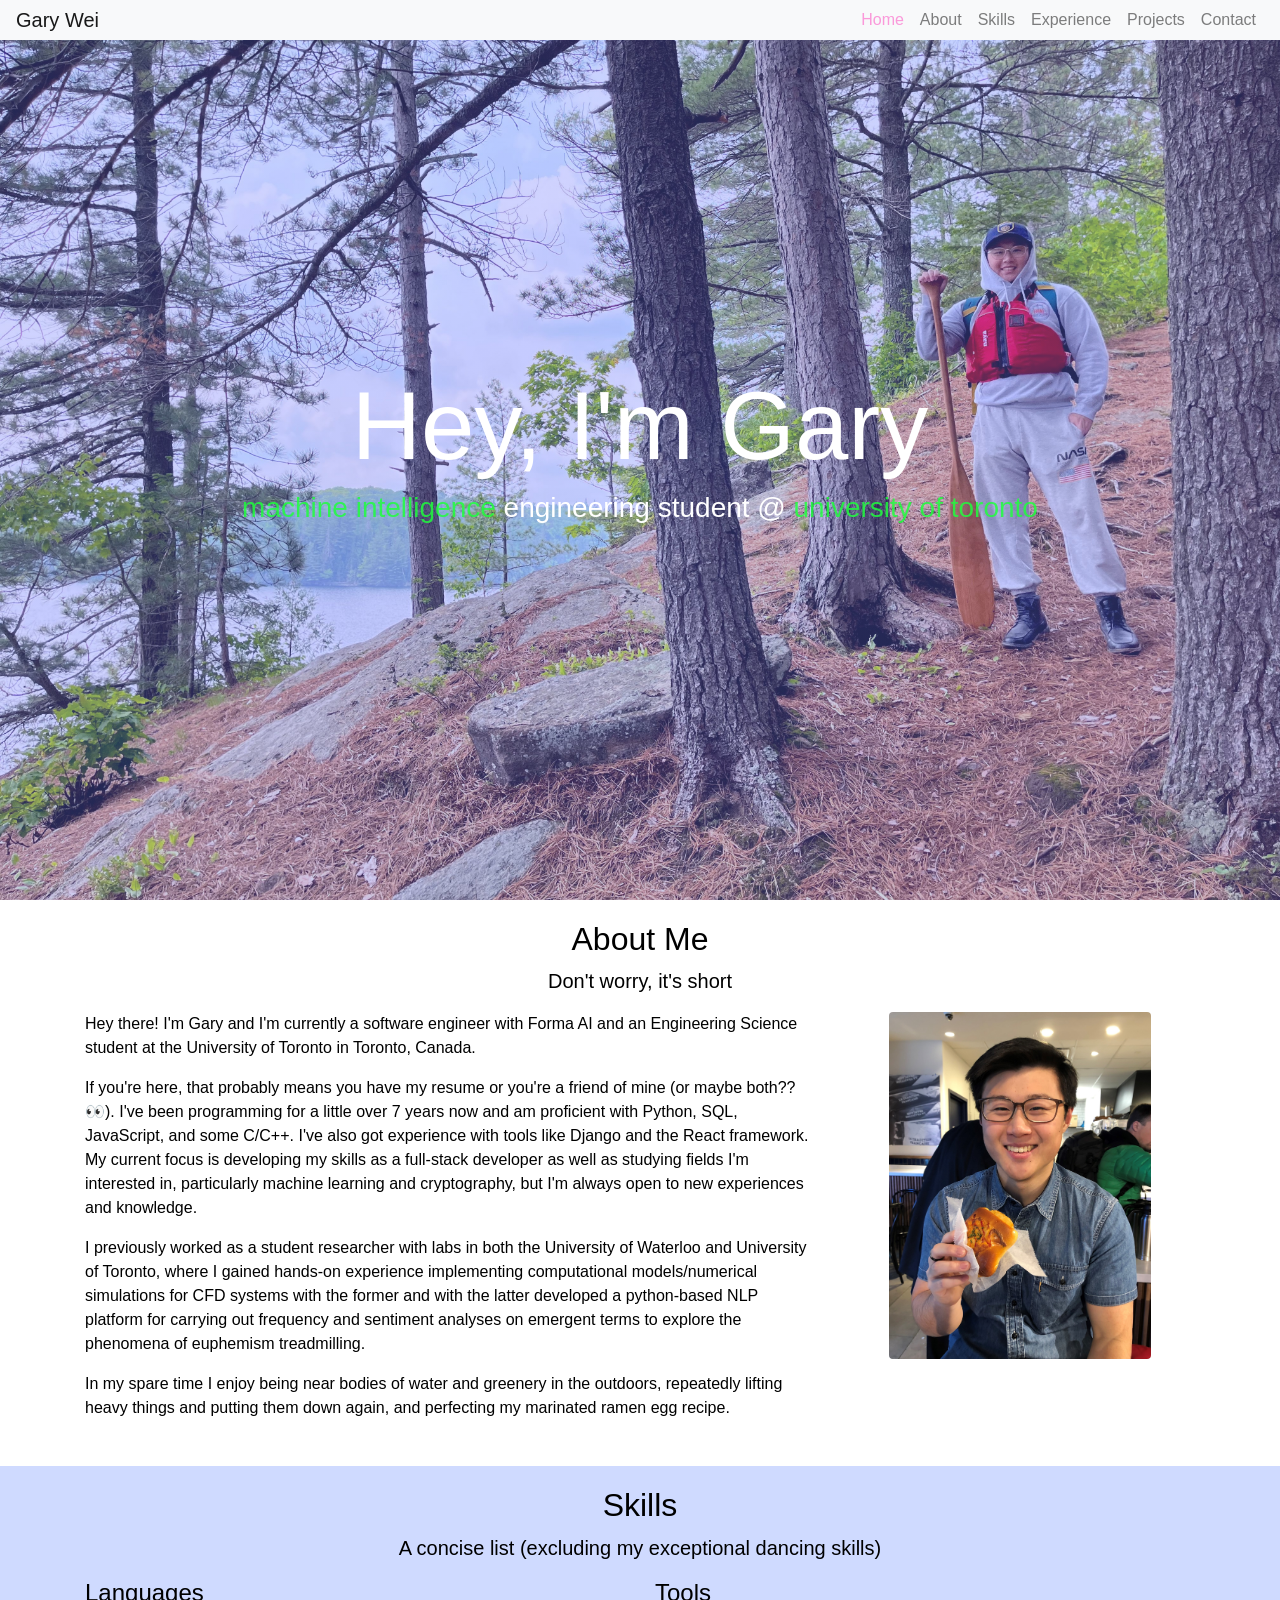
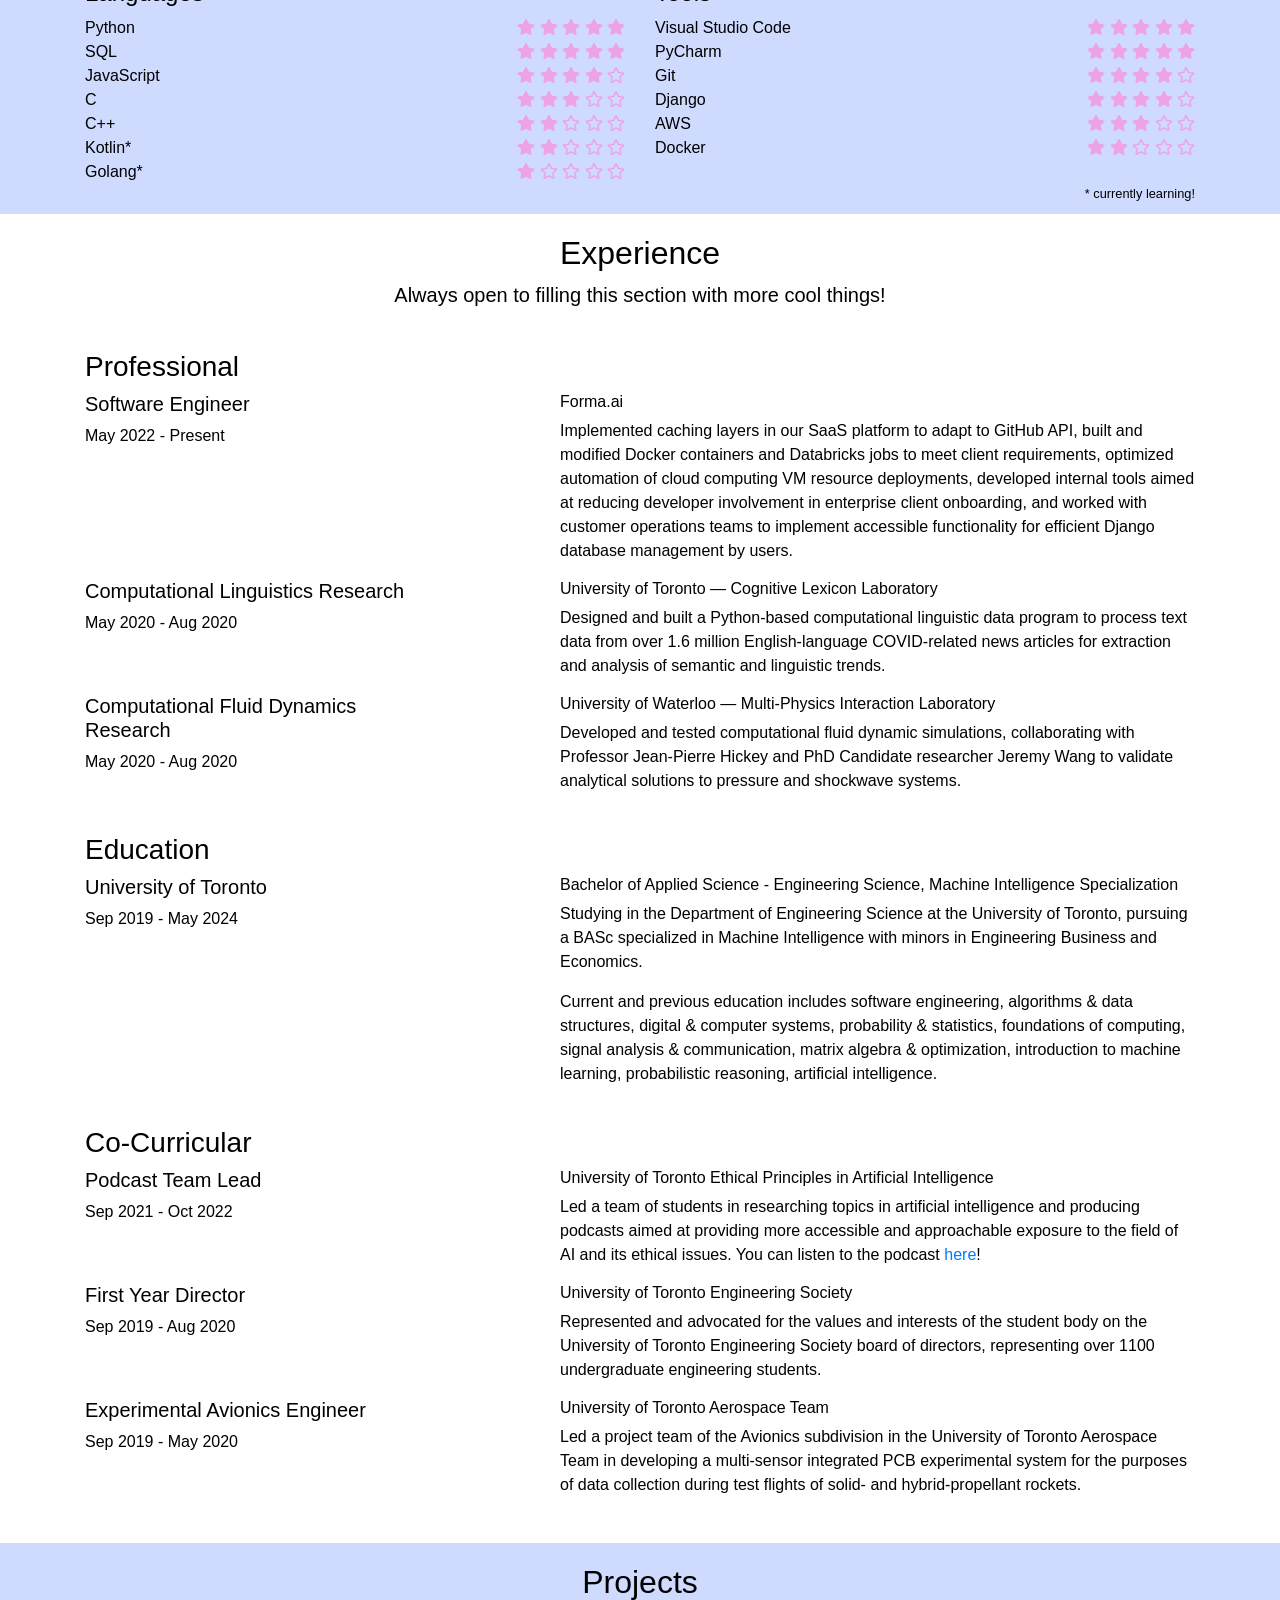
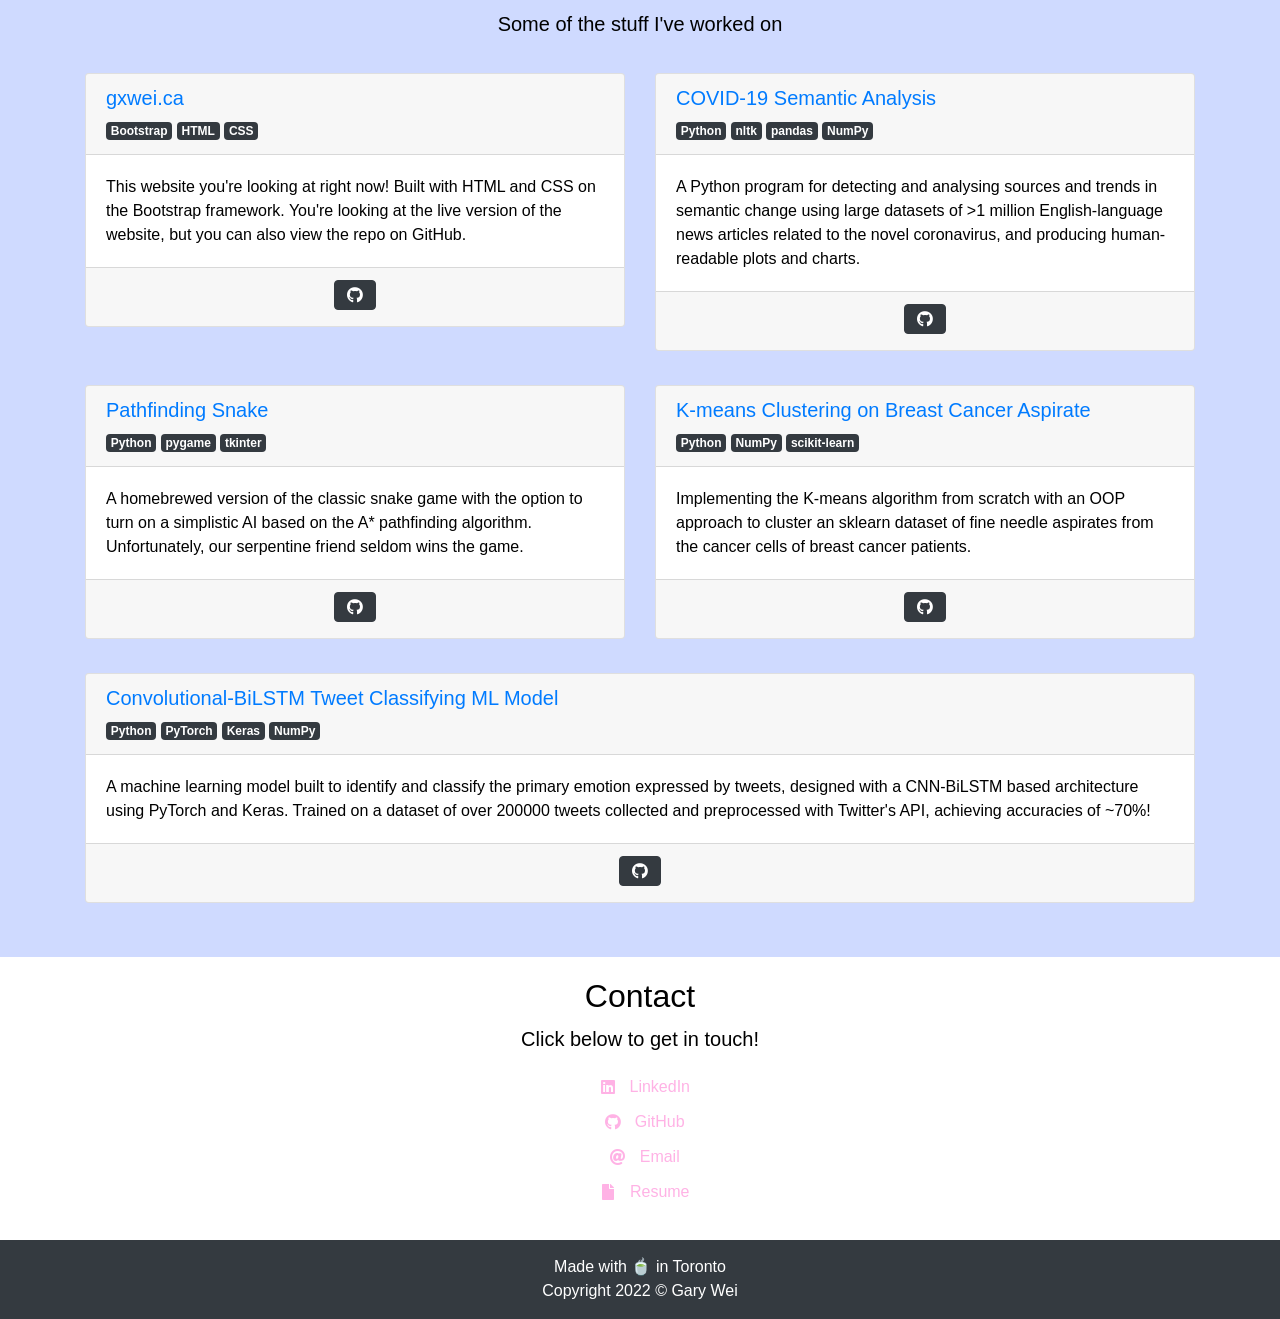
<file: index.html>
<html lang="en">

<head>
    <meta charset="utf-8">
    <meta name="viewport" content="width=device-width, initial-scale=1, shrink-to-fit=no">
    <link rel="stylesheet" href="https://stackpath.bootstrapcdn.com/bootstrap/4.4.1/css/bootstrap.min.css" integrity="sha384-Vkoo8x4CGsO3+Hhxv8T/Q5PaXtkKtu6ug5TOeNV6gBiFeWPGFN9MuhOf23Q9Ifjh" crossorigin="anonymous">
    <link rel="stylesheet" href="https://use.fontawesome.com/releases/v5.12.1/css/all.css" integrity="sha384-v8BU367qNbs/aIZIxuivaU55N5GPF89WBerHoGA4QTcbUjYiLQtKdrfXnqAcXyTv" crossorigin="anonymous">
    <link rel="stylesheet" type="text/css" href="style.css">
    <link rel="icon" href="assets/images/android-chrome-512x512.png">
    <script type="text/javascript">
        window.onload = function() {
            $('.nav-link').click(function(){    
                var divId = $(this).attr('href');
                $('html, body').animate({
                    scrollTop: $(divId).offset().top - 54
                }, 1);
            });
            return false;
          }
    </script>
    <title>Gary Wei</title>
</head>

<body data-spy="scroll" data-target=".navbar" data-offset="80" class="vsc-initialized">
    
    <!-- NAVBAR -->
    <nav class="navbar navbar-light bg-light fixed-top navbar-expand-sm py-0" id="navbar">
        <a class="navbar-brand" href="#home">Gary Wei</a>

        <button class="navbar-toggler ml-auto custom-toggler" style="border-color: #cccccc00;" type="button" data-toggle="collapse" data-target="#navbarMenuContent" aria-controls="navbarSupportedContent" aria-expanded="false" aria-label="Toggle navigation">
            <span class="navbar-toggler-icon"></span>
        </button>

        <div class="collapse navbar-collapse" id="navbarMenuContent">
            <ul class="navbar-nav ml-auto">
                <li class="nav-item" data-toggle="collapse" data-target=".navbar-collapse.show">
                    <a class="nav-link active" href="#home">Home</a>
                </li>
                <li class="nav-item" data-toggle="collapse" data-target=".navbar-collapse.show">
                    <a class="nav-link" href="#about">About</a>
                </li>
                <li class="nav-item" data-toggle="collapse" data-target=".navbar-collapse.show">
                    <a class="nav-link" href="#skills">Skills</a>
                </li>
                <li class="nav-item" data-toggle="collapse" data-target=".navbar-collapse.show">
                    <a class="nav-link" href="#experience">Experience</a>
                </li>
                <li class="nav-item" data-toggle="collapse" data-target=".navbar-collapse.show">
                    <a class="nav-link" href="#projects">Projects</a>
                </li>
                <li class="nav-item" data-toggle="collapse" data-target=".navbar-collapse.show">
                    <a class="nav-link" href="#contact">Contact</a>
                </li>
            </ul>
        </div>
    </nav>

    <!-- HOME -->
    <div class="jumbotron-fluid text-center vh-100 d-flex align-items-center" id="home">
        <div class="container">
            <h1 class="display-1">Hey, I'm Gary</h1>
            <h3><a href="https://engsci.utoronto.ca/program/majors/machine-intelligence/" target="_blank">machine intelligence
            </a> engineering student @ <a href="https://www.utoronto.ca/" target="_blank">university of toronto</a></h3>
        </div>
    </div>
    
    <!-- ABOUT -->
    <div class="background-white">
        <div class="spacer background-white"></div>
        <div class="container content-container" id="about">
            <h2 class="text-center">About Me</h2>
            <p class="lead text-center" id="about-blurb">Don't worry, it's short</p>

            <div class="row">
                <div class="col-md-8">
                    <p>
                        Hey there! I'm Gary and I'm currently a software engineer with
                        <a href="https://www.forma.ai/" style="color: #000000">
                            Forma AI
                        </a> and an Engineering Science student at the University of Toronto in Toronto, Canada.
                    </p>
                    <p>
                        If you're here, that probably means you have my resume or you're a 
                        friend of mine (or maybe both?? 👀). I've been programming for a little 
                        over 7 years now and am proficient with Python, SQL, JavaScript, and some C/C++.
                        I've also got experience with tools like Django and the React framework.
                        My current focus is developing my skills as a full-stack developer as
                        well as studying fields I'm interested in, particularly machine learning and cryptography,
                        but I'm always open to new experiences and knowledge.
                    </p>
                    <p>
                        I previously worked as a student researcher with labs in both the University 
                        of Waterloo and University of Toronto, where I gained hands-on experience 
                        implementing computational models/numerical simulations for CFD systems with the former
                        and with the latter developed a python-based NLP platform for carrying out frequency and
                        sentiment analyses on emergent terms to explore the phenomena of euphemism treadmilling.
                    </p>
                    <p id="egg_text">
                        In my spare time I enjoy being near bodies of water and greenery in the outdoors, repeatedly
                        lifting heavy things and putting them down again, and perfecting my marinated ramen
                        <a title="egg" href="hmm" style="color: #000000">
                            egg
                        </a> 
                        recipe.
                    </p>
                </div>
                
                <div class="col-md-4">
                    <img class="img-fluid rounded mx-auto d-block" src="assets/images/me.jpg" alt="Me" width="75%">
                </div>
            </div>
        </div>
    </div>
    
    <!-- SKILLS -->
    <div class="background-offwhite">
        <div class="spacer background-offwhite"></div>
        <div class="container content-container" id="skills">
            <h2 class="text-center">Skills</h2>
            <p class="lead text-center" id="skills-blurb">A concise list (excluding my exceptional dancing skills)</p>
            
            <div class="row">
                <div class="col-md-6">
                    <h4>Languages</h4>
                    <ul>
                        <li>Python
                            <span class="skills-stars">
                                <i class="fas fa-star"></i>
                                <i class="fas fa-star"></i>
                                <i class="fas fa-star"></i>
                                <i class="fas fa-star"></i>
                                <i class="fas fa-star"></i>
                            </span>
                        </li>
                        <li>SQL
                            <span class="skills-stars">
                                <i class="fas fa-star"></i>
                                <i class="fas fa-star"></i>
                                <i class="fas fa-star"></i>
                                <i class="fas fa-star"></i>
                                <i class="fas fa-star"></i>
                            </span>
                        </li>
                        <li>JavaScript
                            <span class="skills-stars">
                                <i class="fas fa-star"></i>
                                <i class="fas fa-star"></i>
                                <i class="fas fa-star"></i>
                                <i class="fas fa-star"></i>
                                <i class="far fa-star"></i>
                            </span>
                        </li>
                        <li>C
                            <span class="skills-stars">
                                <i class="fas fa-star"></i>
                                <i class="fas fa-star"></i>
                                <i class="fas fa-star"></i>
                                <i class="far fa-star"></i>
                                <i class="far fa-star"></i>
                            </span>
                        </li>
                        <li>C++
                            <span class="skills-stars">
                                <i class="fas fa-star"></i>
                                <i class="fas fa-star"></i>
                                <i class="far fa-star"></i>
                                <i class="far fa-star"></i>
                                <i class="far fa-star"></i>
                            </span>
                        </li>
                        <li>Kotlin*
                            <span class="skills-stars">
                                <i class="fas fa-star"></i>
                                <i class="fas fa-star"></i>
                                <i class="far fa-star"></i>
                                <i class="far fa-star"></i>
                                <i class="far fa-star"></i>
                            </span>
                        </li>
                        <li>Golang*
                            <span class="skills-stars">
                                <i class="fas fa-star"></i>
                                <i class="far fa-star"></i>
                                <i class="far fa-star"></i>
                                <i class="far fa-star"></i>
                                <i class="far fa-star"></i>
                            </span>
                        </li>
                    </ul>
                </div>
                <div class="col-md-6">
                    <h4>Tools</h4>
                    <ul>
                        <li>Visual Studio Code
                            <span class="skills-stars">
                                <i class="fas fa-star"></i>
                                <i class="fas fa-star"></i>
                                <i class="fas fa-star"></i>
                                <i class="fas fa-star"></i>
                                <i class="fas fa-star"></i>
                            </span>
                        </li>
                        <li>PyCharm
                            <span class="skills-stars">
                                <i class="fas fa-star"></i>
                                <i class="fas fa-star"></i>
                                <i class="fas fa-star"></i>
                                <i class="fas fa-star"></i>
                                <i class="fas fa-star"></i>
                            </span>
                        </li>
                        <li>Git
                            <span class="skills-stars">
                                <i class="fas fa-star"></i>
                                <i class="fas fa-star"></i>
                                <i class="fas fa-star"></i>
                                <i class="fas fa-star"></i>
                                <i class="far fa-star"></i>
                            </span>
                        </li>
                        <li>Django
                            <span class="skills-stars">
                                <i class="fas fa-star"></i>
                                <i class="fas fa-star"></i>
                                <i class="fas fa-star"></i>
                                <i class="fas fa-star"></i>
                                <i class="far fa-star"></i>
                            </span>
                        </li>
                        <li>AWS
                            <span class="skills-stars">
                                <i class="fas fa-star"></i>
                                <i class="fas fa-star"></i>
                                <i class="fas fa-star"></i>
                                <i class="far fa-star"></i>
                                <i class="far fa-star"></i>
                            </span>
                        </li>
                        <li>Docker
                            <span class="skills-stars">
                                <i class="fas fa-star"></i>
                                <i class="fas fa-star"></i>
                                <i class="far fa-star"></i>
                                <i class="far fa-star"></i>
                                <i class="far fa-star"></i>
                            </span>
                        </li>
                    </ul>
                </div>
            </div>
            <small class="float-right">* currently learning!</small>
        </div>
    </div>
    
    <!-- EXPERIENCE -->
    <div class="background-white">
        <div class="spacer background-white"></div>
        <div class="container content-container" id="experience">
            <!-- <h1> </h1>
            <h2> </h2> -->
            <h2 class="text-center">Experience</h2>
            <p class="lead text-center" id="experience-blurb">Always open to filling this section with more cool things!</p>
            
            <br>
            <h3>Professional</h3>
            <div class="row">
                <div class="col-4">
                    <h5>Software Engineer</h5>
                    <p>May 2022 - Present</p>
                </div>
                <div class="col-1"></div>
                <div class="col-7">
                    <h6>
                        <a title="forma" href="https://www.forma.ai/" style="color: #000000">
                            Forma.ai
                        </a>
                    </h6>
                    <p>
                        Implemented caching layers in our SaaS platform to adapt to GitHub API, built and modified Docker
                        containers and Databricks jobs to meet client requirements, optimized automation of cloud
                        computing VM resource deployments, developed internal tools aimed at reducing developer
                        involvement in enterprise client onboarding, and worked with customer operations teams to
                        implement accessible functionality for efficient Django database management by users.
                    </p>
                </div>
            </div>
            <div class="row">
                <div class="col-4">
                    <h5>Computational Linguistics Research</h5>
                    <p>May 2020 - Aug 2020</p>
                </div>
                <div class="col-1"></div>
                <div class="col-7">
                    <h6>University of Toronto — Cognitive Lexicon Laboratory</h6>
                    <p>
                        Designed and built a Python-based computational linguistic data program to process text data
                        from over 1.6 million English-language COVID-related news articles for extraction and
                        analysis of semantic and linguistic trends.
                    </p>
                </div>
            </div>
            <div class="row">
                <div class="col-4">
                    <h5>Computational Fluid Dynamics Research</h5>
                    <p>May 2020 - Aug 2020</p>
                </div>
                <div class="col-1"></div>
                <div class="col-7">
                    <h6>University of Waterloo —
                        <a href="https://www.mpilab.ca/home" style="color: #000000">
                            Multi-Physics Interaction Laboratory
                        </a>
                    </h6>
                    <p>
                        Developed and tested computational fluid dynamic simulations, collaborating with Professor
                        Jean-Pierre Hickey and PhD Candidate researcher Jeremy Wang to validate analytical solutions to
                        pressure and shockwave systems.
                    </p>
                </div>
            </div>
            
            <br>
            <h3>Education</h3>
            <div class="row">
                <div class="col-4">
                    <h5>University of Toronto</h5>
                    <p>Sep 2019 - May 2024</p>
                </div>
                <div class="col-1"></div>
                <div class="col-7">
                    <h6>Bachelor of Applied Science - Engineering Science, Machine Intelligence Specialization</h6>
                    <p>
                        Studying in the Department of Engineering Science at the University of Toronto, pursuing a BASc
                        specialized in Machine Intelligence with minors in Engineering Business and Economics.
                    </p>
                    <P>    
                        Current and previous education includes software engineering,
                        algorithms & data structures, digital & computer systems, probability & statistics,
                        foundations of computing, signal analysis & communication, matrix algebra & optimization,
                        introduction to machine learning, probabilistic reasoning, artificial intelligence.
                    </p>
                </div>
            </div>

            <br>
            <h3>Co-Curricular</h3>
            <div class="row">
                <div class="col-4">
                    <h5>Podcast Team Lead</h5>
                    <p>Sep 2021 - Oct 2022</p>
                </div>
                <div class="col-1"></div>
                <div class="col-7">
                    <h6>University of Toronto Ethical Principles in Artificial Intelligence</h6>
                    <p>
                        Led a team of students in researching topics in artificial intelligence and producing podcasts
                        aimed at providing more accessible and approachable exposure to the field of AI and
                        its ethical issues. You can listen to the podcast <a href="https://anchor.fm/epai2">here</a>!
                    </p>
                </div>
            </div>
            <div class="row">
                <div class="col-4">
                    <h5>First Year Director</h5>
                    <p>Sep 2019 - Aug 2020</p>
                </div>
                <div class="col-1"></div>
                <div class="col-7">
                    <h6>University of Toronto Engineering Society</h6>
                    <p>
                        Represented and advocated for the values and interests of the student 
                        body on the University of Toronto Engineering Society board of directors, 
                        representing over 1100 undergraduate engineering students.
                    </p>
                </div>
            </div>
            <div class="row">
                <div class="col-4">
                    <h5>Experimental Avionics Engineer</h5>
                    <p>Sep 2019 - May 2020</p>
                </div>
                <div class="col-1"></div>
                <div class="col-7">
                    <h6>University of Toronto Aerospace Team</h6>
                    <p>
                        Led a project team of the Avionics subdivision in the University of Toronto 
                        Aerospace Team in developing a multi-sensor integrated PCB experimental 
                        system for the purposes of data collection during test flights of solid- 
                        and hybrid-propellant rockets.
                    </p>
                </div>
            </div>
        </div>
    </div>
    
    <!-- PROJECTS -->
    <div class="background-offwhite">
        <div class="spacer background-offwhite"></div>
        <div class="container content-container" id="projects">
            <h2 class="text-center">Projects</h2>
            <p class="lead text-center" id="projects-blurb">Some of the stuff I've worked on</p>

                <br>
                <div class="row">
                    <div class="col-md">
                        <div class="classWithPad">
                            <div class="card">
                                <div class="card-header">
                                    <h5><a href="https://github.com/g-x-w/gxwei-ca">gxwei.ca</a></h5>
                                    <span class="badge badge-dark">Bootstrap</span>
                                    <span class="badge badge-dark">HTML</span>
                                    <span class="badge badge-dark">CSS</span>
                                </div>
                                <div class="card-body">
                                    <p class="card-text"> 
                                        This website you're looking at right now! Built with HTML and CSS
                                        on the Bootstrap framework. You're looking at the live version of the
                                        website, but you can also view the repo on GitHub.
                                    </p>
                                </div>
                                <div class="card-footer">
                                    <p class="text-center">
                                        <a class="btn btn-dark" role="button" title="GitHub" href="https://https://github.com/g-x-w/gxwei-ca" target="_blank">
                                            <i class="fab fa-github"></i>
                                        </a>
                                    </p>
                                </div>
                            </div>
                        </div>
                    </div>
                    <br>
                    <div class="col-md">
                        <div class="classWithPad">
                            <div class="card">
                                <div class="card-header">
                                    <h5><a href="https://github.com/g-x-w/semantic_change_ID">COVID-19 Semantic Analysis</a></h5>
                                    <span class="badge badge-dark">Python</span>
                                    <span class="badge badge-dark">nltk</span>
                                    <span class="badge badge-dark">pandas</span>
                                    <span class="badge badge-dark">NumPy</span>
                                </div>
                                <div class="card-body">
                                    <p class="card-text"> 
                                        A Python program for detecting and analysing sources and trends
                                        in semantic change using large datasets of >1 million English-language
                                        news articles related to the novel coronavirus, and producing human-readable
                                        plots and charts.
                                        
                                    </p>
                                </div>
                                <div class="card-footer">
                                    <p class="text-center">
                                        <a class="btn btn-dark" role="button" title="GitHub" href="https://github.com/g-x-w/semantic_change_ID" target="_blank">
                                            <i class="fab fa-github"></i>
                                        </a>
                                    </p>
                                </div>
                            </div>
                        </div>
                    </div>
                </div>
                <br>
                <div class="row">
                    <div class="col-md">
                        <div class="classWithPad">
                            <div class="card">
                                <div class="card-header">
                                    <h5><a href="https://github.com/g-x-w/snek">Pathfinding Snake</a></h5>
                                    <span class="badge badge-dark">Python</span>
                                    <span class="badge badge-dark">pygame</span>
                                    <span class="badge badge-dark">tkinter</span>
                                </div>
                                <div class="card-body">
                                    <p class="card-text"> 
                                        A homebrewed version of the classic snake game with the option 
                                        to turn on a simplistic AI based on the A* pathfinding algorithm. 
                                        Unfortunately, our serpentine friend seldom wins the game.
                                    </p>
                                </div>
                                <div class="card-footer">
                                    <p class="text-center">
                                        <a class="btn btn-dark" role="button" title="GitHub" href="https://github.com/g-x-w/snek" target="_blank">
                                            <i class="fab fa-github"></i>
                                        </a>
                                    </p>
                                </div>
                            </div>
                        </div>
                    </div>
                <!-- </div> -->
                <br>
                <!-- <div class="row"> -->
                    <div class="col-md">
                        <div class="classWithPad">
                            <div class="card">
                                <div class="card-header">
                                    <h5><a href="https://github.com/g-x-w/k-means-breast-cancer">K-means Clustering on Breast Cancer Aspirate</a></h5>
                                    <span class="badge badge-dark">Python</span>
                                    <span class="badge badge-dark">NumPy</span>
                                    <span class="badge badge-dark">scikit-learn</span>
                                </div>
                                <div class="card-body">
                                    <p class="card-text"> 
                                        Implementing the K-means algorithm from scratch with an OOP approach 
                                        to cluster an sklearn dataset of fine needle aspirates from the cancer 
                                        cells of breast cancer patients.
                                    </p>
                                </div>
                                <div class="card-footer">
                                    <p class="text-center">
                                        <a class="btn btn-dark" role="button" title="GitHub" href="https://github.com/g-x-w/k-means-breast-cancer" target="_blank">
                                            <i class="fab fa-github"></i>
                                        </a>
                                    </p>
                                </div>
                            </div>
                        </div>
                    </div>
                </div>
                <br>
                <div class="row">
                    <div class="col-md">
                        <div class="classWithPad">
                            <div class="card">
                                <div class="card-header">
                                    <h5><a href="https://github.com/g-x-w/tweet_emoclass">Convolutional-BiLSTM Tweet Classifying ML Model</a></h5>
                                    <span class="badge badge-dark">Python</span>
                                    <span class="badge badge-dark">PyTorch</span>
                                    <span class="badge badge-dark">Keras</span>
                                    <span class="badge badge-dark">NumPy</span>
                                </div>
                                <div class="card-body">
                                    <p class="card-text"> 
                                        A machine learning model built to identify and classify the primary emotion expressed by tweets, designed with a CNN-BiLSTM based architecture using PyTorch and Keras. Trained on a dataset of over 200000 tweets collected and preprocessed with Twitter's API, achieving accuracies of ~70%!
                                    </p>
                                </div>
                                <div class="card-footer">
                                    <p class="text-center">
                                        <a class="btn btn-dark" role="button" title="GitHub" href="https://github.com/g-x-w/tweet_emoclass" target="_blank">
                                            <i class="fab fa-github"></i>
                                        </a>
                                    </p>
                                </div>
                            </div>
                        </div>
                    </div>
                </div>
                <br>
                    
            </div>
    </div>
    
    <!-- CONTACT -->
    <div class="background-white">
        <div class="spacer background-white"></div>
        <div class="container content-container" id="contact">
            <h2 class="text-center">Contact</h2>
            <p class="lead text-center" id="contact-blurb">Click below to get in touch!</p>
            
            <div class="text-center">
                <a title="LinkedIn" href="https://www.linkedin.com/in/gary-wei/" target="_blank">
                    <i class="fab fa-linkedin"></i>
                    LinkedIn
                </a>
                <br>
                <a title="GitHub" href="https://github.com/g-x-w" target="_blank">
                    <i class="fab fa-github"></i>
                    GitHub
                </a>
                <br>
                <a title="Email" href="mailto:gary.wei@mail.utoronto.ca" target="_blank">
                    <i class="fas fa-at"></i>
                    Email
                </a>
                <br>
                <a title="Resume" href="files/Resume.pdf" target="_blank">
                    <i class="fas fa-file"></i>
                    Resume
                </a>
            </div>
        </div>
    </div>
    
    <!-- FOOTER -->
    <footer class="bg-dark">
        <div class="text-center footer-text">
            <p>Made with 🍵 in Toronto<br>Copyright 2022 © Gary Wei</p>
        </div>
    </footer>
    
    <script src="https://code.jquery.com/jquery-3.4.1.slim.min.js" integrity="sha384-J6qa4849blE2+poT4WnyKhv5vZF5SrPo0iEjwBvKU7imGFAV0wwj1yYfoRSJoZ+n" crossorigin="anonymous"></script>
    <script src="https://cdn.jsdelivr.net/npm/popper.js@1.16.0/dist/umd/popper.min.js" integrity="sha384-Q6E9RHvbIyZFJoft+2mJbHaEWldlvI9IOYy5n3zV9zzTtmI3UksdQRVvoxMfooAo" crossorigin="anonymous"></script>
    <script src="https://stackpath.bootstrapcdn.com/bootstrap/4.4.1/js/bootstrap.min.js" integrity="sha384-wfSDF2E50Y2D1uUdj0O3uMBJnjuUD4Ih7YwaYd1iqfktj0Uod8GCExl3Og8ifwB6" crossorigin="anonymous"></script>

</body>
</html>
</file>
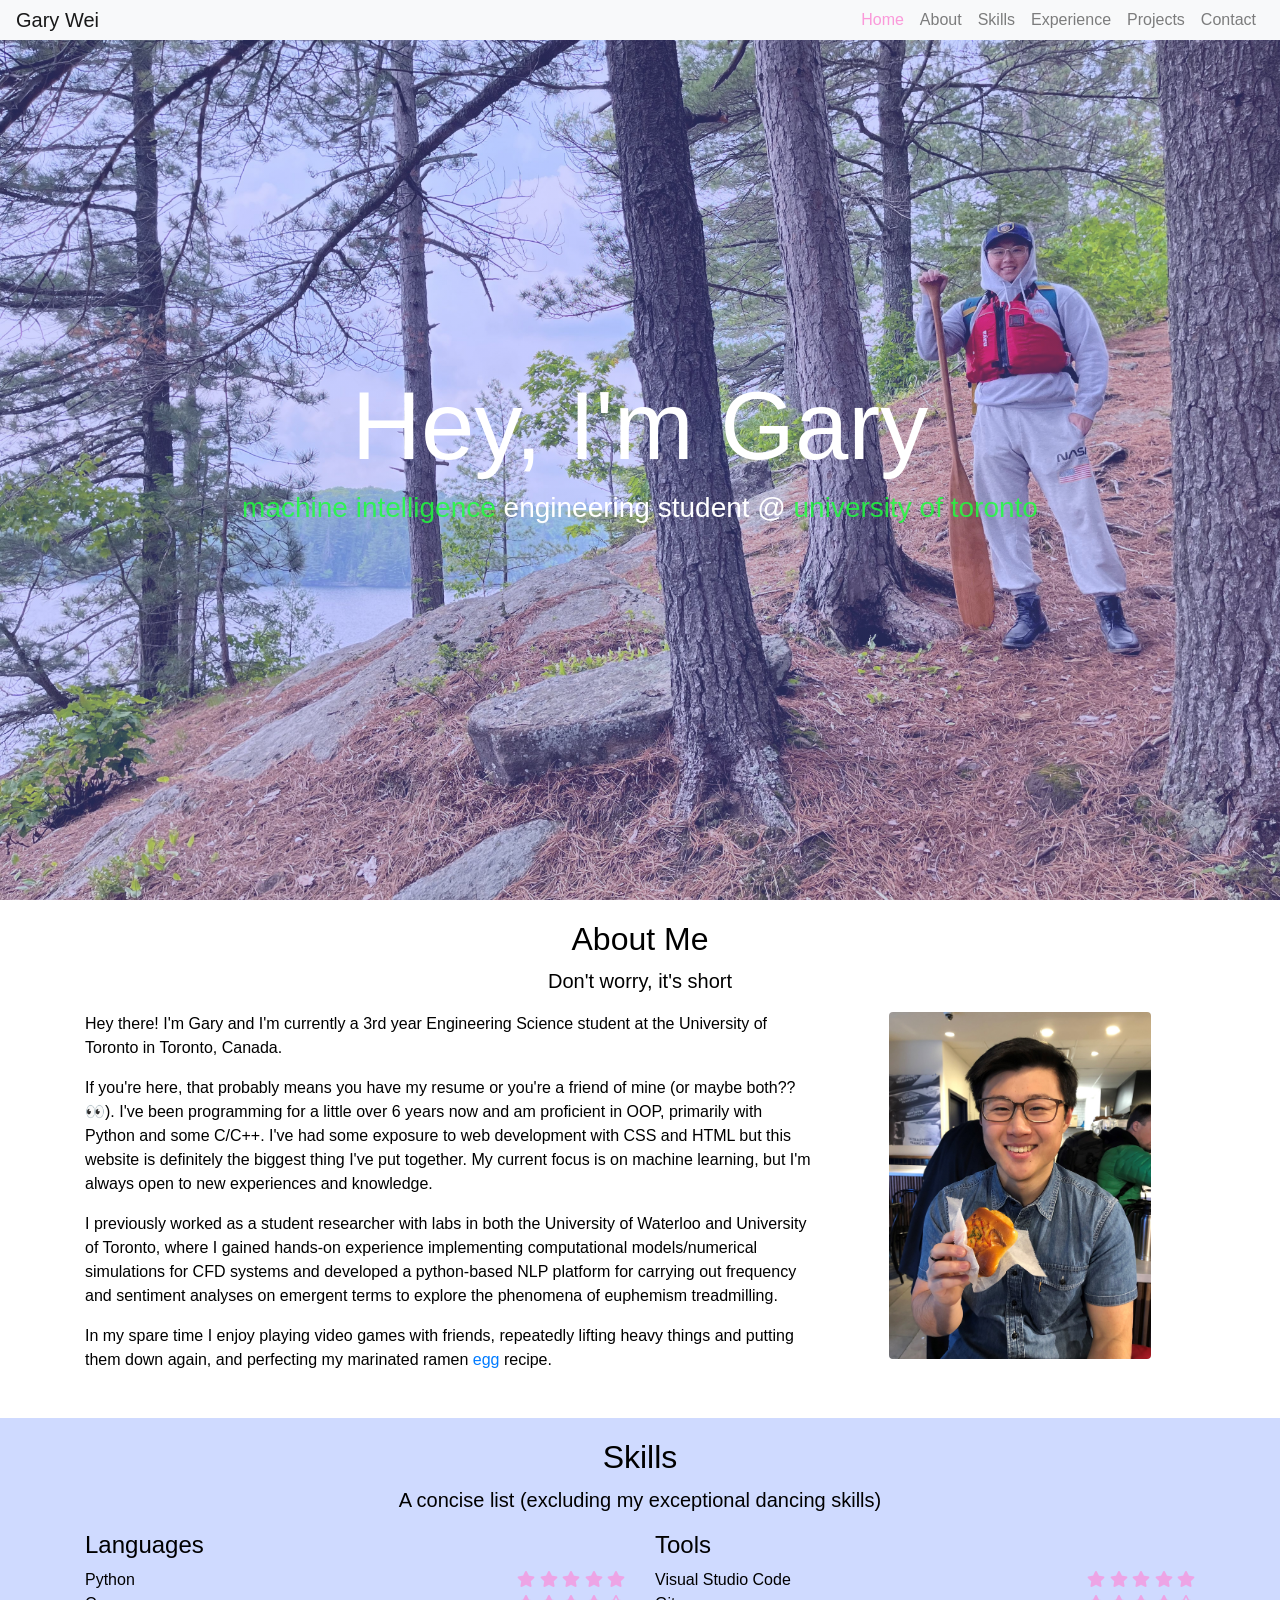
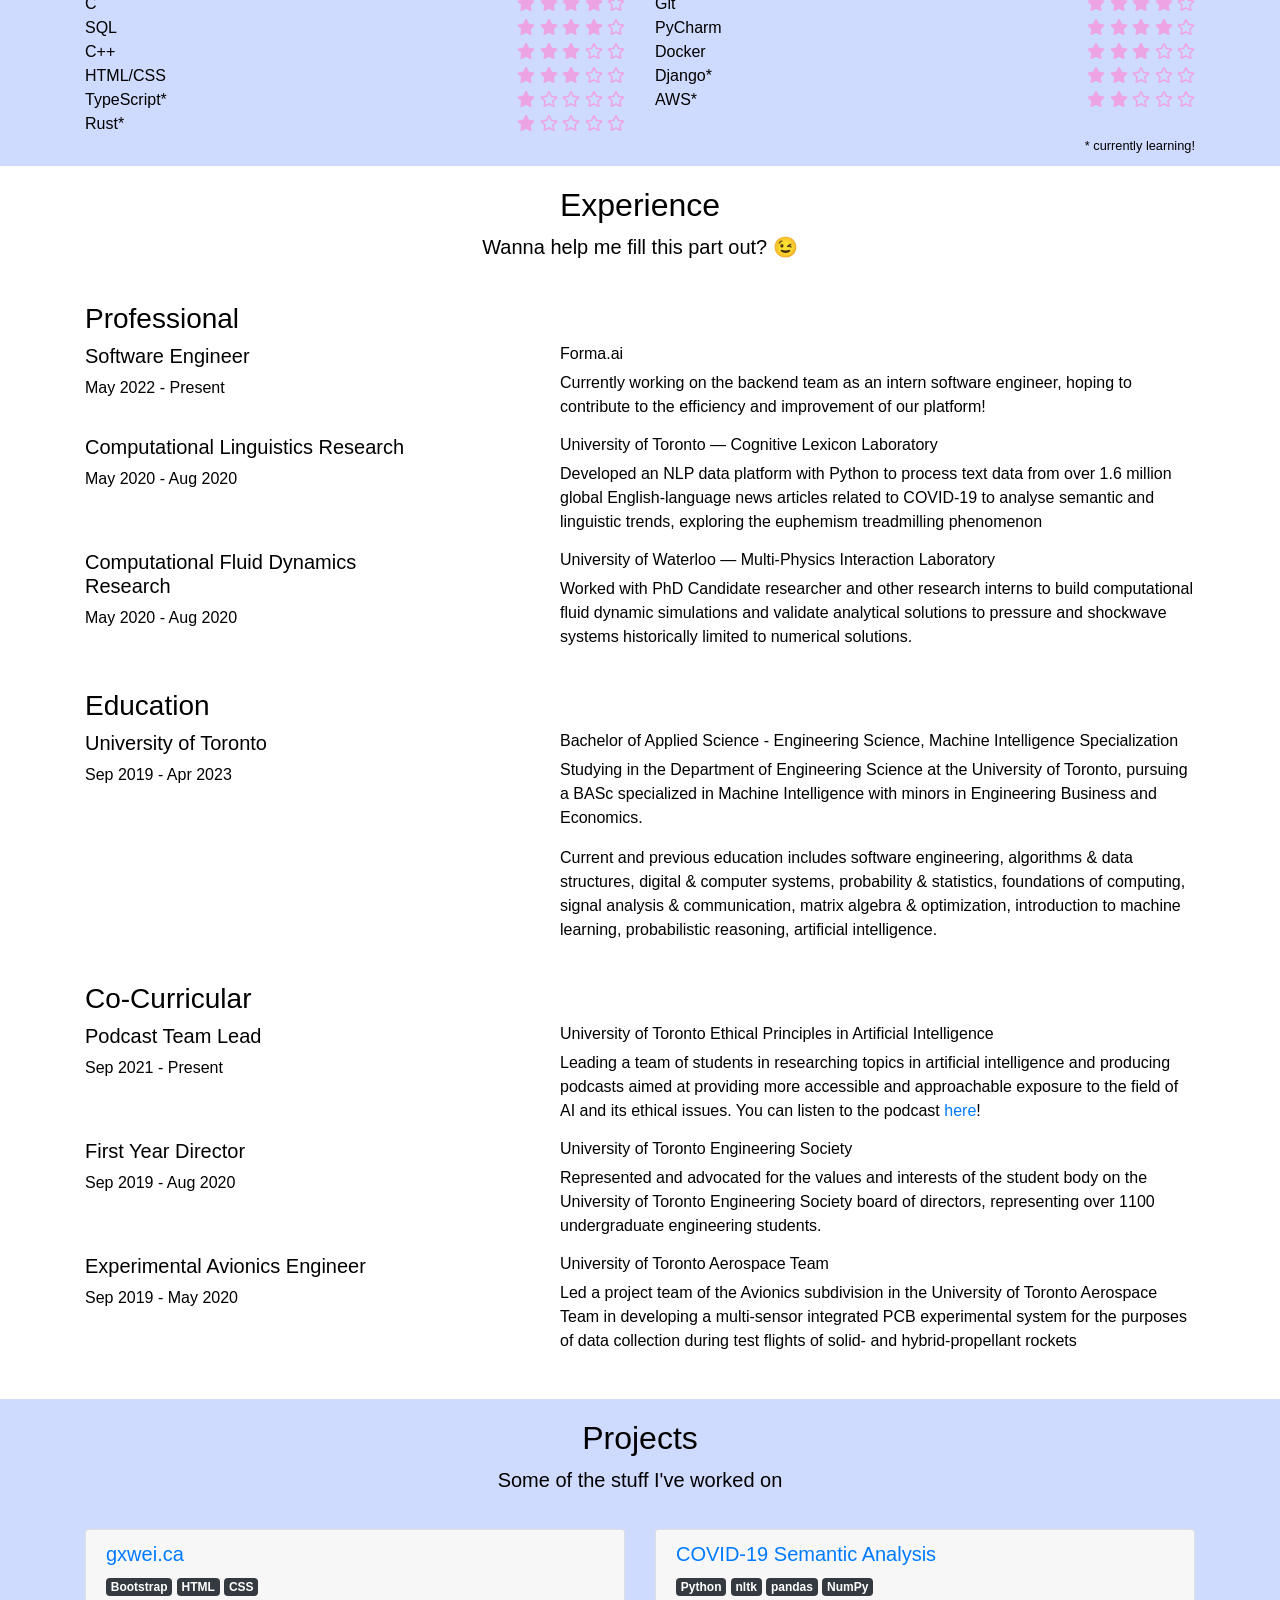
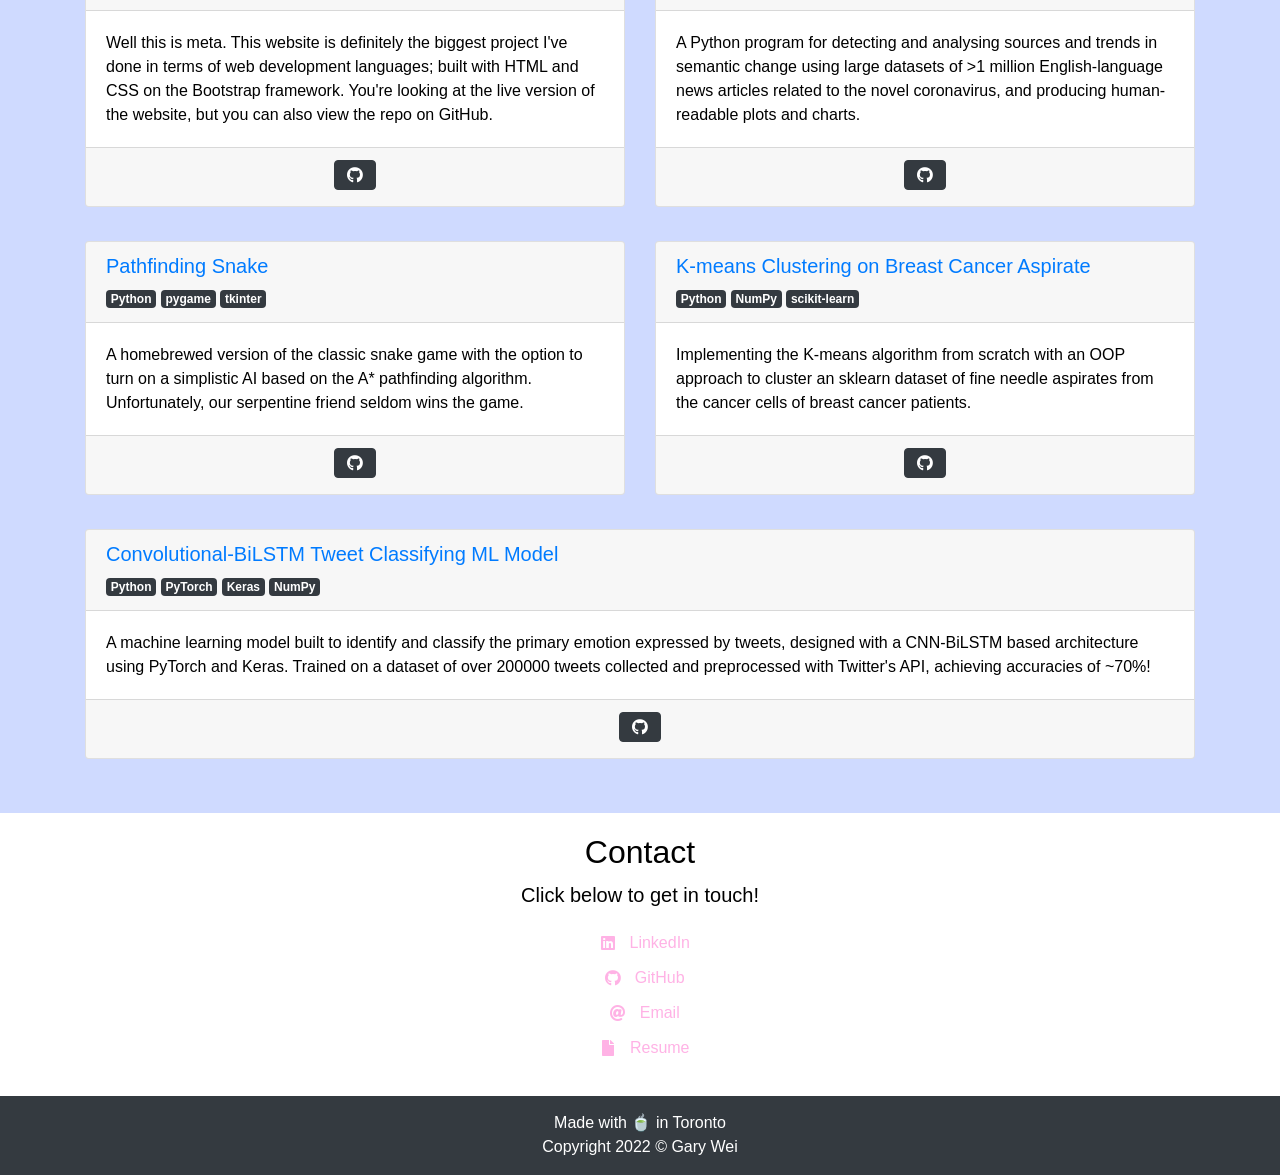
<file: egg.html>
<html lang="en">

<head>
    <meta charset="utf-8">
    <meta name="viewport" content="width=device-width, initial-scale=1, shrink-to-fit=no">

    <link rel="stylesheet" href="https://stackpath.bootstrapcdn.com/bootstrap/4.4.1/css/bootstrap.min.css" integrity="sha384-Vkoo8x4CGsO3+Hhxv8T/Q5PaXtkKtu6ug5TOeNV6gBiFeWPGFN9MuhOf23Q9Ifjh" crossorigin="anonymous">

    <link rel="stylesheet" href="https://use.fontawesome.com/releases/v5.12.1/css/all.css" integrity="sha384-v8BU367qNbs/aIZIxuivaU55N5GPF89WBerHoGA4QTcbUjYiLQtKdrfXnqAcXyTv" crossorigin="anonymous">
    <link rel="stylesheet" type="text/css" href="style.css">
    <link rel="icon" href="assets/images/icon.png">
    <script type="text/javascript">
        window.onload = function() {
            $('.nav-link').click(function(){    
                var divId = $(this).attr('href');
                $('html, body').animate({
                    scrollTop: $(divId).offset().top - 54
                }, 1);
            });
            return false;
          }
    </script>
    <title>Gary Wei</title>
</head>

<body data-spy="scroll" data-target=".navbar" data-offset="80" class="vsc-initialized">
    <!-- NAVBAR -->

    <nav class="navbar navbar-light bg-light fixed-top navbar-expand-sm py-0" id="navbar">
        <a class="navbar-brand" href="#home">Gary Wei</a>

        <button class="navbar-toggler ml-auto custom-toggler" style="border-color: #cccccc00;" type="button" data-toggle="collapse" data-target="#navbarMenuContent" aria-controls="navbarSupportedContent" aria-expanded="false" aria-label="Toggle navigation">
            <span class="navbar-toggler-icon"></span>
        </button>

        <div class="collapse navbar-collapse" id="navbarMenuContent">
            <ul class="navbar-nav ml-auto">
                <li class="nav-item" data-toggle="collapse" data-target=".navbar-collapse.show">
                    <a class="nav-link active" href="#home">Home</a>
                </li>
                <li class="nav-item" data-toggle="collapse" data-target=".navbar-collapse.show">
                    <a class="nav-link" href="#about">About</a>
                </li>
                <li class="nav-item" data-toggle="collapse" data-target=".navbar-collapse.show">
                    <a class="nav-link" href="#skills">Skills</a>
                </li>
                <li class="nav-item" data-toggle="collapse" data-target=".navbar-collapse.show">
                    <a class="nav-link" href="#experience">Experience</a>
                </li>
                <li class="nav-item" data-toggle="collapse" data-target=".navbar-collapse.show">
                    <a class="nav-link" href="#projects">Projects</a>
                </li>
                <li class="nav-item" data-toggle="collapse" data-target=".navbar-collapse.show">
                    <a class="nav-link" href="#contact">Contact</a>
                </li>
            </ul>
        </div>
    </nav>

    <!-- HOME -->
    <div class="jumbotron-fluid text-center vh-100 d-flex align-items-center" id="home">
        <div class="container">
            <h1 class="display-1">Hey, I'm Gary</h1>
            <h3><a href="https://engsci.utoronto.ca/program/majors/machine-intelligence/" target="_blank">machine intelligence
            </a> engineering student @ <a href="https://www.utoronto.ca/" target="_blank">university of toronto</a></h3>
        </div>
    </div>
    
    <!-- ABOUT -->
    <div class="background-white">
        <div class="spacer background-white"></div>
        <div class="container content-container" id="about">
            <h2 class="text-center">About Me</h2>
            <p class="lead text-center" id="about-blurb">Don't worry, it's short</p>

            <div class="row">
                <div class="col-md-8">
                    <p>
                        Hey there! I'm Gary and I'm currently a 3rd year
                        Engineering Science student at the University of Toronto in Toronto, Canada.
                    </p>
                    <p>
                        If you're here, that probably means you have my resume or you're a 
                        friend of mine (or maybe both?? 👀). I've been programming for a little 
                        over 6 years now and am proficient in OOP, primarily with Python and some C/C++.
                        I've had some exposure to web development with CSS and HTML but this 
                        website is definitely the biggest thing I've put together. My current focus
                        is on machine learning, but I'm always open to new experiences and knowledge.
                    </p>
                    <p>
                        I previously worked as a student researcher with labs in both the University 
                        of Waterloo and University of Toronto, where I gained hands-on experience 
                        implementing computational models/numerical simulations for CFD systems and 
                        developed a python-based NLP platform for carrying out frequency and sentiment
                        analyses on emergent terms to explore the phenomena of euphemism treadmilling.
                    </p>
                    <p>
                        In my spare time I enjoy playing video games with friends, repeatedly 
                        lifting heavy things and putting them down again, and perfecting my marinated
                        ramen 
                        <a title="egg" href="egg.html">
                            egg
                        </a> 
                        recipe.
                    </p>
                </div>
                
                <div class="col-md-4">
                    <img class="img-fluid rounded mx-auto d-block" src="assets/images/me.jpg" alt="Me" width="75%">
                </div>
            </div>
        </div>
    </div>
    
    <!-- SKILLS -->
    <div class="background-offwhite">
        <div class="spacer background-offwhite"></div>
        <div class="container content-container" id="skills">
            <h2 class="text-center">Skills</h2>
            <p class="lead text-center" id="skills-blurb">A concise list (excluding my exceptional dancing skills)</p>
            
            <div class="row">
                <div class="col-md-6">
                    <h4>Languages</h4>
                    <ul>
                        <li>Python
                            <span class="skills-stars">
                                <i class="fas fa-star"></i>
                                <i class="fas fa-star"></i>
                                <i class="fas fa-star"></i>
                                <i class="fas fa-star"></i>
                                <i class="fas fa-star"></i>
                            </span>
                        </li>
                        <li>C
                            <span class="skills-stars">
                                <i class="fas fa-star"></i>
                                <i class="fas fa-star"></i>
                                <i class="fas fa-star"></i>
                                <i class="fas fa-star"></i>
                                <i class="far fa-star"></i>
                            </span>
                        </li>
                        <li>SQL
                            <span class="skills-stars">
                                <i class="fas fa-star"></i>
                                <i class="fas fa-star"></i>
                                <i class="fas fa-star"></i>
                                <i class="fas fa-star"></i>
                                <i class="far fa-star"></i>
                            </span>
                        </li>
                        <li>C++
                            <span class="skills-stars">
                                <i class="fas fa-star"></i>
                                <i class="fas fa-star"></i>
                                <i class="fas fa-star"></i>
                                <i class="far fa-star"></i>
                                <i class="far fa-star"></i>
                            </span>
                        </li>
                        <li>HTML/CSS
                            <span class="skills-stars">
                                <i class="fas fa-star"></i>
                                <i class="fas fa-star"></i>
                                <i class="fas fa-star"></i>
                                <i class="far fa-star"></i>
                                <i class="far fa-star"></i>
                            </span>
                        </li>
                        <li>TypeScript*
                            <span class="skills-stars">
                                <i class="fas fa-star"></i>
                                <i class="far fa-star"></i>
                                <i class="far fa-star"></i>
                                <i class="far fa-star"></i>
                                <i class="far fa-star"></i>
                            </span>
                        </li>
                        <li>Rust*
                            <span class="skills-stars">
                                <i class="fas fa-star"></i>
                                <i class="far fa-star"></i>
                                <i class="far fa-star"></i>
                                <i class="far fa-star"></i>
                                <i class="far fa-star"></i>
                            </span>
                        </li>
                    </ul>
                </div>
                <div class="col-md-6">
                    <h4>Tools</h4>
                    <ul>
                        <li>Visual Studio Code
                            <span class="skills-stars">
                                <i class="fas fa-star"></i>
                                <i class="fas fa-star"></i>
                                <i class="fas fa-star"></i>
                                <i class="fas fa-star"></i>
                                <i class="fas fa-star"></i>
                            </span>
                        </li>
                        <li>Git
                            <span class="skills-stars">
                                <i class="fas fa-star"></i>
                                <i class="fas fa-star"></i>
                                <i class="fas fa-star"></i>
                                <i class="fas fa-star"></i>
                                <i class="far fa-star"></i>
                            </span>
                        </li>
                        <li>PyCharm
                            <span class="skills-stars">
                                <i class="fas fa-star"></i>
                                <i class="fas fa-star"></i>
                                <i class="fas fa-star"></i>
                                <i class="fas fa-star"></i>
                                <i class="far fa-star"></i>
                            </span>
                        </li>
                        <li>Docker
                            <span class="skills-stars">
                                <i class="fas fa-star"></i>
                                <i class="fas fa-star"></i>
                                <i class="fas fa-star"></i>
                                <i class="far fa-star"></i>
                                <i class="far fa-star"></i>
                            </span>
                        </li>
                        <li>Django*
                            <span class="skills-stars">
                                <i class="fas fa-star"></i>
                                <i class="fas fa-star"></i>
                                <i class="far fa-star"></i>
                                <i class="far fa-star"></i>
                                <i class="far fa-star"></i>
                            </span>
                        </li>
                        <li>AWS*
                            <span class="skills-stars">
                                <i class="fas fa-star"></i>
                                <i class="fas fa-star"></i>
                                <i class="far fa-star"></i>
                                <i class="far fa-star"></i>
                                <i class="far fa-star"></i>
                            </span>
                        </li>
                    </ul>
                </div>
            </div>
            <small class="float-right">* currently learning!</small>
        </div>
    </div>
    
    <!-- EXPERIENCE -->
    <div class="background-white">
        <div class="spacer background-white"></div>
        <div class="container content-container" id="experience">
            <!-- <h1> </h1>
            <h2> </h2> -->
            <h2 class="text-center">Experience</h2>
            <p class="lead text-center" id="experience-blurb">Wanna help me fill this part out? 😉</p>
            
            <br>
            <h3>Professional</h3>
            <div class="row">
                <div class="col-4">
                    <h5>Software Engineer</h5>
                    <p>May 2022 - Present</p>
                </div>
                <div class="col-1"></div>
                <div class="col-7">
                    <h6>Forma.ai</h6>
                    <p>
                        Currently working on the backend team as an intern software engineer, hoping to contribute to the efficiency and improvement of our platform!
                    </p>
                </div>
            </div>
            <div class="row">
                <div class="col-4">
                    <h5>Computational Linguistics Research</h5>
                    <p>May 2020 - Aug 2020</p>
                </div>
                <div class="col-1"></div>
                <div class="col-7">
                    <h6>University of Toronto — Cognitive Lexicon Laboratory</h6>
                    <p>
                        Developed an NLP data platform with Python to process text data 
                        from over 1.6 million global English-language news articles related to 
                        COVID-19 to analyse semantic and linguistic trends, exploring the euphemism
                        treadmilling phenomenon
                    </p>
                </div>
            </div>
            <div class="row">
                <div class="col-4">
                    <h5>Computational Fluid Dynamics Research</h5>
                    <p>May 2020 - Aug 2020</p>
                </div>
                <div class="col-1"></div>
                <div class="col-7">
                    <h6>University of Waterloo — Multi-Physics Interaction Laboratory</h6>
                    <p>
                        Worked with PhD Candidate researcher and other research interns to build 
                        computational fluid dynamic simulations and validate analytical solutions 
                        to pressure and shockwave systems historically limited to numerical solutions.
                    </p>
                </div>
            </div>
            
            <br>
            <h3>Education</h3>
            <div class="row">
                <div class="col-4">
                    <h5>University of Toronto</h5>
                    <p>Sep 2019 - Apr 2023</p>
                </div>
                <div class="col-1"></div>
                <div class="col-7">
                    <h6>Bachelor of Applied Science - Engineering Science, Machine Intelligence Specialization</h6>
                    <p>
                        Studying in the Department of Engineering Science at the University of 
                        Toronto, pursuing a BASc specialized in Machine Intelligence with minors in Engineering Business and Economics.
                    </p>
                    <P>    
                        Current and previous education includes software engineering,
                        algorithms & data structures, digital & computer systems, probability & statistics, foundations of computing, signal analysis & communication, matrix algebra & optimization, introduction to machine learning, probabilistic reasoning, artificial intelligence.
                    </p>
                </div>
            </div>

            <br>
            <h3>Co-Curricular</h3>
            <div class="row">
                <div class="col-4">
                    <h5>Podcast Team Lead</h5>
                    <p>Sep 2021 - Present</p>
                </div>
                <div class="col-1"></div>
                <div class="col-7">
                    <h6>University of Toronto Ethical Principles in Artificial Intelligence</h6>
                    <p>
                        Leading a team of students in researching topics in artificial intelligence and producing podcasts aimed at providing more accessible  and approachable exposure to the field of AI and its ethical issues. You can listen to the podcast <a href="https://anchor.fm/epai2">here</a>!
                    </p>
                </div>
            </div>
            <div class="row">
                <div class="col-4">
                    <h5>First Year Director</h5>
                    <p>Sep 2019 - Aug 2020</p>
                </div>
                <div class="col-1"></div>
                <div class="col-7">
                    <h6>University of Toronto Engineering Society</h6>
                    <p>
                        Represented and advocated for the values and interests of the student 
                        body on the University of Toronto Engineering Society board of directors, 
                        representing over 1100 undergraduate engineering students.
                    </p>
                </div>
            </div>
            <div class="row">
                <div class="col-4">
                    <h5>Experimental Avionics Engineer</h5>
                    <p>Sep 2019 - May 2020</p>
                </div>
                <div class="col-1"></div>
                <div class="col-7">
                    <h6>University of Toronto Aerospace Team</h6>
                    <p>
                        Led a project team of the Avionics subdivision in the University of Toronto 
                        Aerospace Team in developing a multi-sensor integrated PCB experimental 
                        system for the purposes of data collection during test flights of solid- 
                        and hybrid-propellant rockets
                    </p>
                </div>
            </div>
        </div>
    </div>
    
    <!-- PROJECTS -->
    <div class="background-offwhite">
        <div class="spacer background-offwhite"></div>
        <div class="container content-container" id="projects">
            <h2 class="text-center">Projects</h2>
            <p class="lead text-center" id="projects-blurb">Some of the stuff I've worked on</p>

                <br>
                <div class="row">
                    <div class="col-md">
                        <div class="classWithPad">
                            <div class="card">
                                <div class="card-header">
                                    <h5><a href="https://github.com/g-x-w/gxwei-ca">gxwei.ca</a></h5>
                                    <span class="badge badge-dark">Bootstrap</span>
                                    <span class="badge badge-dark">HTML</span>
                                    <span class="badge badge-dark">CSS</span>
                                </div>
                                <div class="card-body">
                                    <p class="card-text"> 
                                        Well this is meta. This website is definitely the biggest project
                                        I've done in terms of web development languages; built with HTML and CSS 
                                        on the Bootstrap framework. You're looking at the live version of the 
                                        website, but you can also view the repo on GitHub.
                                    </p>
                                </div>
                                <div class="card-footer">
                                    <p class="text-center">
                                        <a class="btn btn-dark" role="button" title="GitHub" href="https://https://github.com/g-x-w/gxwei-ca" target="_blank">
                                            <i class="fab fa-github"></i>
                                        </a>
                                    </p>
                                </div>
                            </div>
                        </div>
                    </div>
                    <br>
                    <div class="col-md">
                        <div class="classWithPad">
                            <div class="card">
                                <div class="card-header">
                                    <h5><a href="https://github.com/g-x-w/semantic_change_ID">COVID-19 Semantic Analysis</a></h5>
                                    <span class="badge badge-dark">Python</span>
                                    <span class="badge badge-dark">nltk</span>
                                    <span class="badge badge-dark">pandas</span>
                                    <span class="badge badge-dark">NumPy</span>
                                </div>
                                <div class="card-body">
                                    <p class="card-text"> 
                                        A Python program for detecting and analysing sources and trends
                                        in semantic change using large datasets of >1 million English-language
                                        news articles related to the novel coronavirus, and producing human-readable
                                        plots and charts.
                                        
                                    </p>
                                </div>
                                <div class="card-footer">
                                    <p class="text-center">
                                        <a class="btn btn-dark" role="button" title="GitHub" href="https://github.com/g-x-w/semantic_change_ID" target="_blank">
                                            <i class="fab fa-github"></i>
                                        </a>
                                    </p>
                                </div>
                            </div>
                        </div>
                    </div>
                </div>
                <br>
                <div class="row">
                    <div class="col-md">
                        <div class="classWithPad">
                            <div class="card">
                                <div class="card-header">
                                    <h5><a href="https://github.com/g-x-w/snek">Pathfinding Snake</a></h5>
                                    <span class="badge badge-dark">Python</span>
                                    <span class="badge badge-dark">pygame</span>
                                    <span class="badge badge-dark">tkinter</span>
                                </div>
                                <div class="card-body">
                                    <p class="card-text"> 
                                        A homebrewed version of the classic snake game with the option 
                                        to turn on a simplistic AI based on the A* pathfinding algorithm. 
                                        Unfortunately, our serpentine friend seldom wins the game.
                                    </p>
                                </div>
                                <div class="card-footer">
                                    <p class="text-center">
                                        <a class="btn btn-dark" role="button" title="GitHub" href="https://github.com/g-x-w/snek" target="_blank">
                                            <i class="fab fa-github"></i>
                                        </a>
                                    </p>
                                </div>
                            </div>
                        </div>
                    </div>
                <!-- </div> -->
                <br>
                <!-- <div class="row"> -->
                    <div class="col-md">
                        <div class="classWithPad">
                            <div class="card">
                                <div class="card-header">
                                    <h5><a href="https://github.com/g-x-w/k-means-breast-cancer">K-means Clustering on Breast Cancer Aspirate</a></h5>
                                    <span class="badge badge-dark">Python</span>
                                    <span class="badge badge-dark">NumPy</span>
                                    <span class="badge badge-dark">scikit-learn</span>
                                </div>
                                <div class="card-body">
                                    <p class="card-text"> 
                                        Implementing the K-means algorithm from scratch with an OOP approach 
                                        to cluster an sklearn dataset of fine needle aspirates from the cancer 
                                        cells of breast cancer patients.
                                    </p>
                                </div>
                                <div class="card-footer">
                                    <p class="text-center">
                                        <a class="btn btn-dark" role="button" title="GitHub" href="https://github.com/g-x-w/k-means-breast-cancer" target="_blank">
                                            <i class="fab fa-github"></i>
                                        </a>
                                    </p>
                                </div>
                            </div>
                        </div>
                    </div>
                </div>
                <br>
                <div class="row">
                    <div class="col-md">
                        <div class="classWithPad">
                            <div class="card">
                                <div class="card-header">
                                    <h5><a href="https://github.com/g-x-w/tweet_emoclass">Convolutional-BiLSTM Tweet Classifying ML Model</a></h5>
                                    <span class="badge badge-dark">Python</span>
                                    <span class="badge badge-dark">PyTorch</span>
                                    <span class="badge badge-dark">Keras</span>
                                    <span class="badge badge-dark">NumPy</span>
                                </div>
                                <div class="card-body">
                                    <p class="card-text"> 
                                        A machine learning model built to identify and classify the primary emotion expressed by tweets, designed with a CNN-BiLSTM based architecture using PyTorch and Keras. Trained on a dataset of over 200000 tweets collected and preprocessed with Twitter's API, achieving accuracies of ~70%!
                                    </p>
                                </div>
                                <div class="card-footer">
                                    <p class="text-center">
                                        <a class="btn btn-dark" role="button" title="GitHub" href="https://github.com/g-x-w/tweet_emoclass" target="_blank">
                                            <i class="fab fa-github"></i>
                                        </a>
                                    </p>
                                </div>
                            </div>
                        </div>
                    </div>
                </div>
                <br>
                    
            </div>
        </div>
    <!-- </div> -->
    
    <!-- CONTACT -->
    <div class="background-white">
        <div class="spacer background-white"></div>
        <div class="container content-container" id="contact">
            <h2 class="text-center">Contact</h2>
            <p class="lead text-center" id="contact-blurb">Click below to get in touch!</p>
            
            <div class="text-center">
                <a title="LinkedIn" href="https://www.linkedin.com/in/gary-wei/" target="_blank">
                    <i class="fab fa-linkedin"></i>
                    LinkedIn
                </a>
                <br>
                <a title="GitHub" href="https://github.com/g-x-w" target="_blank">
                    <i class="fab fa-github"></i>
                    GitHub
                </a>
                <br>
                <a title="Email" href="mailto:gary.wei@mail.utoronto.ca" target="_blank">
                    <i class="fas fa-at"></i>
                    Email
                </a>
                <br>
                <a title="Resume" href="files/Resume.pdf" target="_blank">
                    <i class="fas fa-file"></i>
                    Resume
                </a>
            </div>
        </div>
    </div>
    
    <!-- FOOTER -->
    <footer class="bg-dark">
        <div class="text-center footer-text">
            <p>Made with 🍵 in Toronto<br>Copyright 2022 © Gary Wei</p>
        </div>
    </footer>
    
    <script src="https://code.jquery.com/jquery-3.4.1.slim.min.js" integrity="sha384-J6qa4849blE2+poT4WnyKhv5vZF5SrPo0iEjwBvKU7imGFAV0wwj1yYfoRSJoZ+n" crossorigin="anonymous"></script>
    <script src="https://cdn.jsdelivr.net/npm/popper.js@1.16.0/dist/umd/popper.min.js" integrity="sha384-Q6E9RHvbIyZFJoft+2mJbHaEWldlvI9IOYy5n3zV9zzTtmI3UksdQRVvoxMfooAo" crossorigin="anonymous"></script>
    <script src="https://stackpath.bootstrapcdn.com/bootstrap/4.4.1/js/bootstrap.min.js" integrity="sha384-wfSDF2E50Y2D1uUdj0O3uMBJnjuUD4Ih7YwaYd1iqfktj0Uod8GCExl3Og8ifwB6" crossorigin="anonymous"></script>

</body>
</html>
</file>
<file: style.css>
html {
	scroll-behavior: smooth;
	scroll-padding-top: 54px;
}

body {
	background-color: #ffffff;
	color: #ffffff;
}

#home {
	color: #ffffff;
	background: linear-gradient(rgba(110, 120, 255, 0.33), rgba(110, 120, 255, 0.33)), url("assets/images/site.jpg");
	background-position: center center;
	background-size: cover;
	background-color: #7efff9e1;
}

@media (max-width:1230px) {
	#home {
		color: #ffffff;
		background: linear-gradient(rgba(110, 120, 255, 0.33), rgba(110, 120, 255, 0.33)), url("assets/images/site.jpg");
		background-position: center center;
		background-size: cover;
		background-color: #7efff9e1;
		background-position-x: 25%;
	}
}

.spacer {
	height: 5px;
	background-color: #000000;
}

#home a {
	color: rgba(30, 255, 60, 0.84); /* main subheading */
}

.navbar-text {
    padding-top: 2px;
    padding-bottom: 2px;
}

.active {
	color: #fc61c8a1 !important;
}

.nav-link:hover {
	color: #fc61c8a1 !important;
}

.background-white {
	background-color: #ffffff;
	color: #000000;
}

.background-offwhite{
	background-color: #b3c4ffa1;
	color: #000000;
}

.spacer {
	min-height: 0px;
	background-color: #00000000;
}

.content-container {
	padding-top: 15px;
	padding-bottom: 30px;
}

#skills ul {
	list-style-type: none;
	padding: 0;
	margin: 0;
}

.skills-stars {
	float: right;
	color: #ff85d6a1;
}

#contact a {
	color: #ff85d6a1;
}

#contact i {
	color: #ff85d6a1;
	background-color: #ffffff;
	line-height: 35px;
	text-align: center;
	vertical-align: middle;
	width: 35px;
	height: 35px;
	border-radius: 5px;
	transition-duration: 0.4s;
	-webkit-transition-duration: 0.4s;
}

#contact a:hover {
	text-decoration: none;
}

#contact a:hover i {
	color: #ffffff;
	background-color: #ff85d6a1;
}

footer {
	position: absolute;
	width: 100%;
	color: #ffffff;
}

footer p {
	margin-top: 15px;
}

.classWithPad {
	padding-top: 10px;
}

.card-footer {
	padding-bottom: 0px !important;
}

#projects-blurb {
	padding: 0px !important;
	margin: 0px !important;
}
</file>
